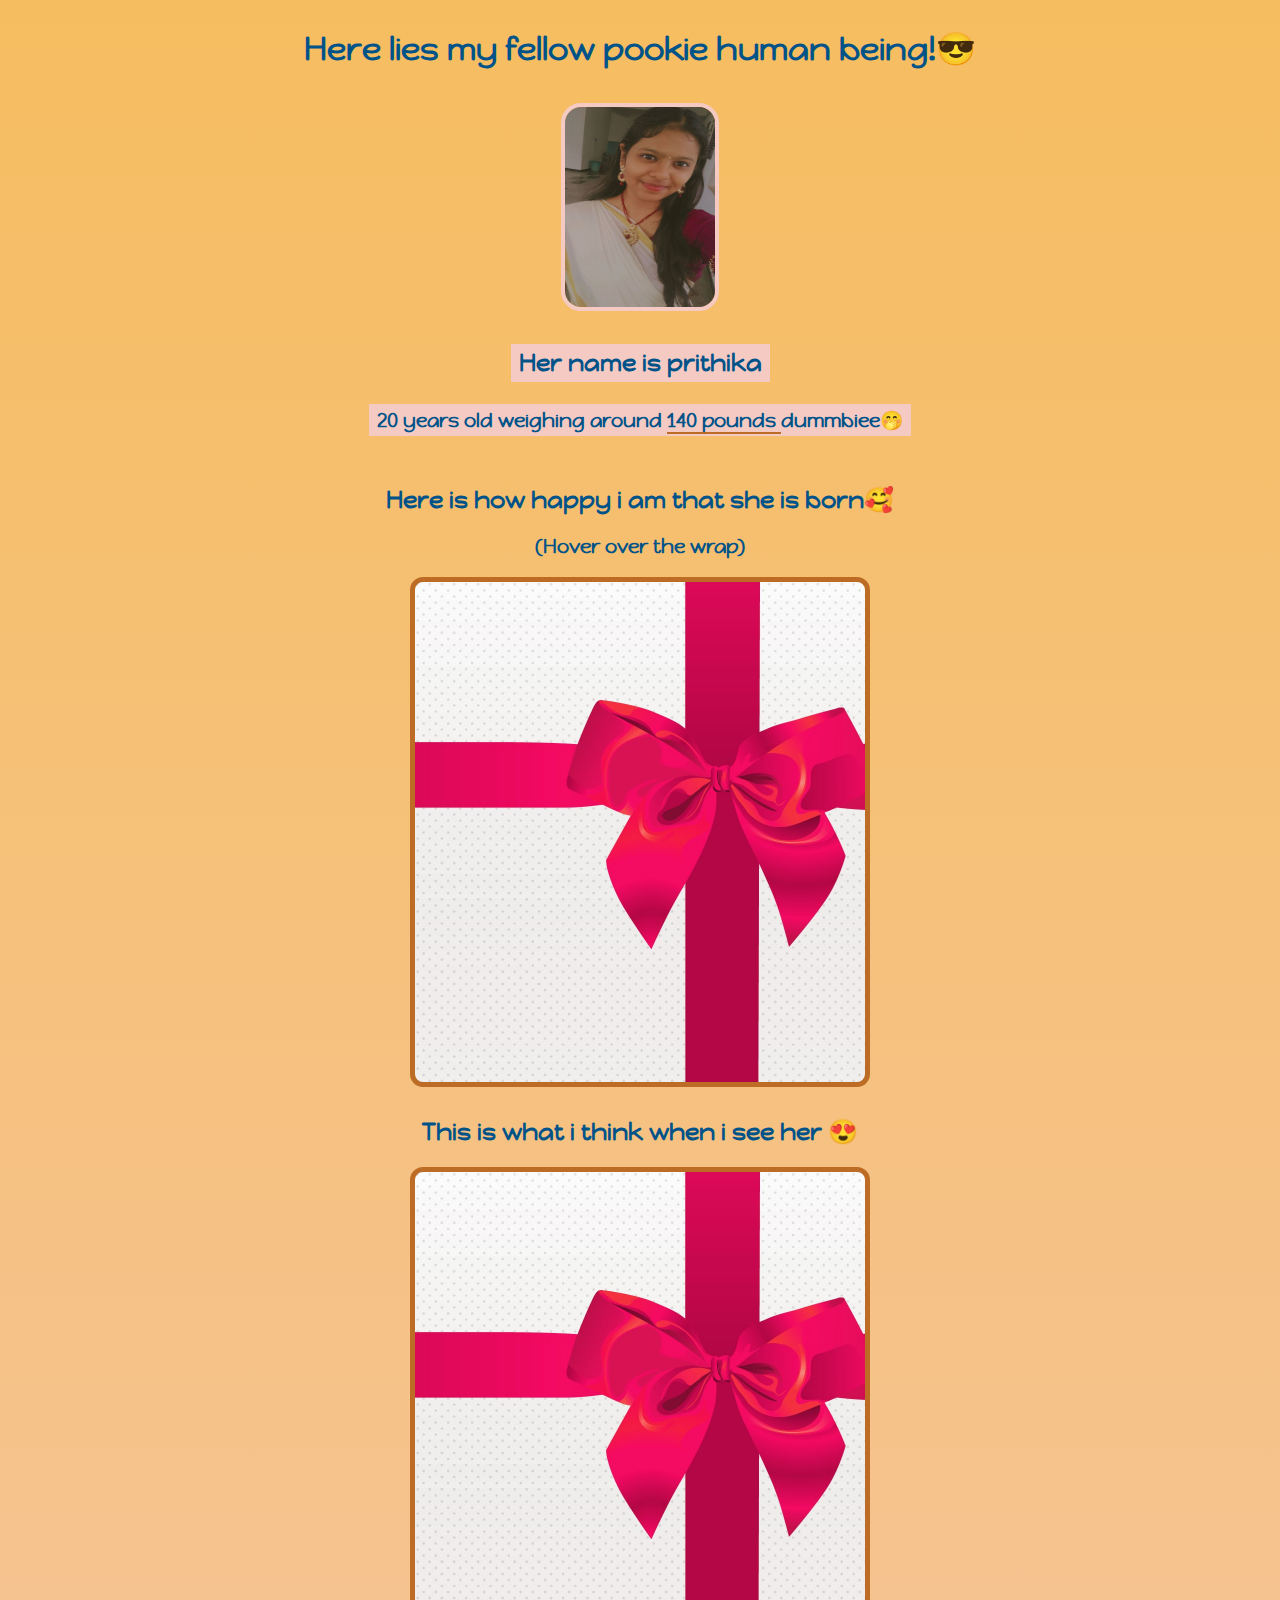
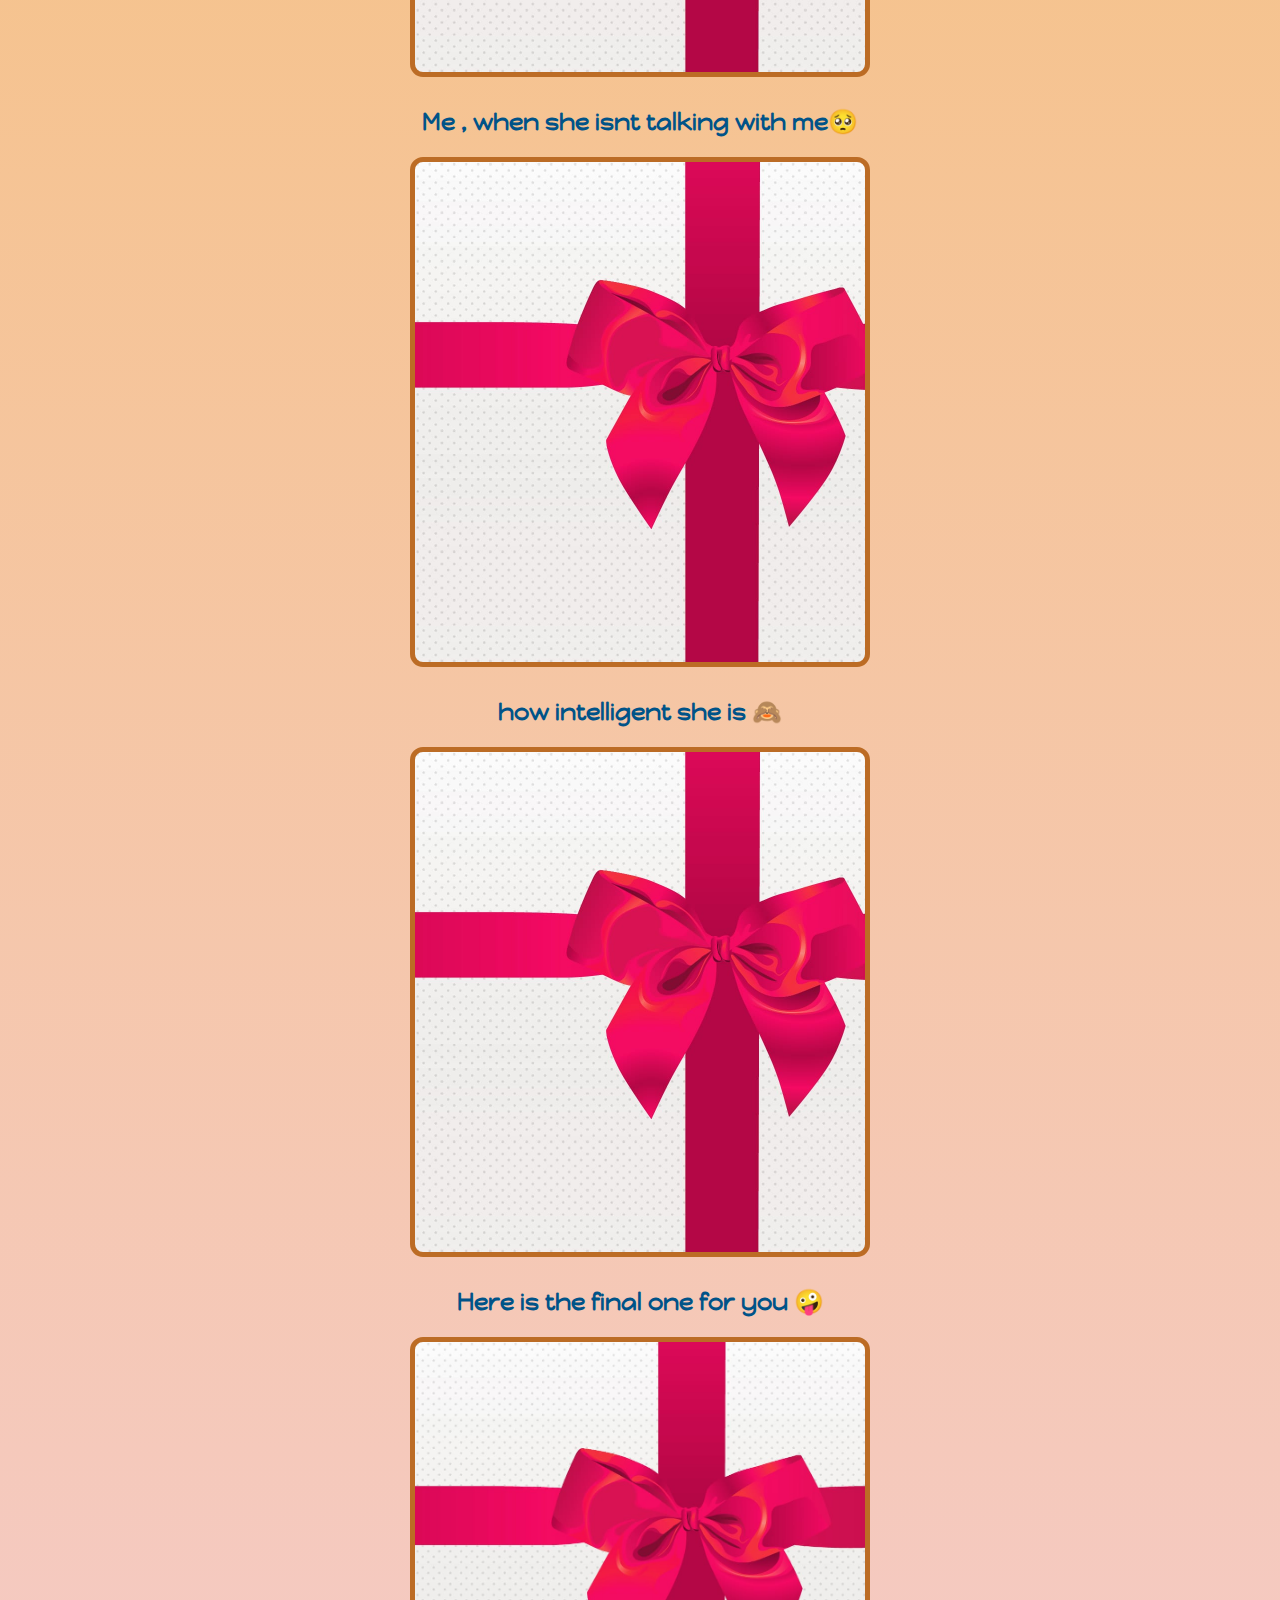
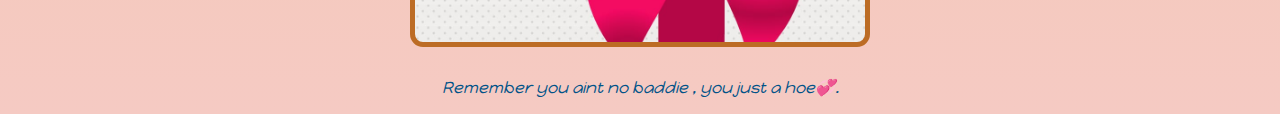
<file: index.html>
<!DOCTYPE html>
<html>
    <head>
        <title>My bro card</title>
        <link rel="stylesheet" href="style/birth.css">
        <link rel="preconnect" href="https://fonts.googleapis.com">
        <link rel="preconnect" href="https://fonts.gstatic.com" crossorigin>
        <link href="https://fonts.googleapis.com/css2?family=Happy+Monkey&display=swap" rel="stylesheet">
    </head>

    <body>
        <div class="header">
            <h1 >Here lies my fellow pookie human being!😎</h1>
            <img id='img' src="images/pri.jpg" alt="baddie" >
            <h2  id="name">Her name is prithika</h2>
            <h3 id="age">20 years old weighing around <span id="weight">140 pounds </span> dummbiee🤭</h3>
        </div>

        <div class="gift1">
            <h2 class="gift-text">Here is how happy i am that she is born🥰</h2>
            <h3 id="hint">(Hover over the wrap)</h3>
            <div class='cover-wrapper' id="id-tag1"></div>
        </div>

        <div class="gift1"></div>
            <h2 class="gift-text">This is what i think when i see her 😍</h2>
           <div class='cover-wrapper' id="id-tag2"></div>
        </div>

        <div class="gift1"></div>
            <h2 class="gift-text">Me , when she isnt talking with me🥺</h2>
           <div class='cover-wrapper' id="id-tag3"></div>
        </div>

        <div class="gift1"></div>
            <h2 class="gift-text">how intelligent she is 🙈</h2>
            <div class='cover-wrapper' id="id-tag4"></div>
        </div>

        <div class="gift1"></div>
            <h2 class="gift-text">Here is the final one for you 🤪</h2>
            <div class='cover-final' id="id-tag5"></div>
        </div>


        <p id="p2">Remember you aint no baddie , you just a hoe💞.</p>

    </body>

</html>
</file>
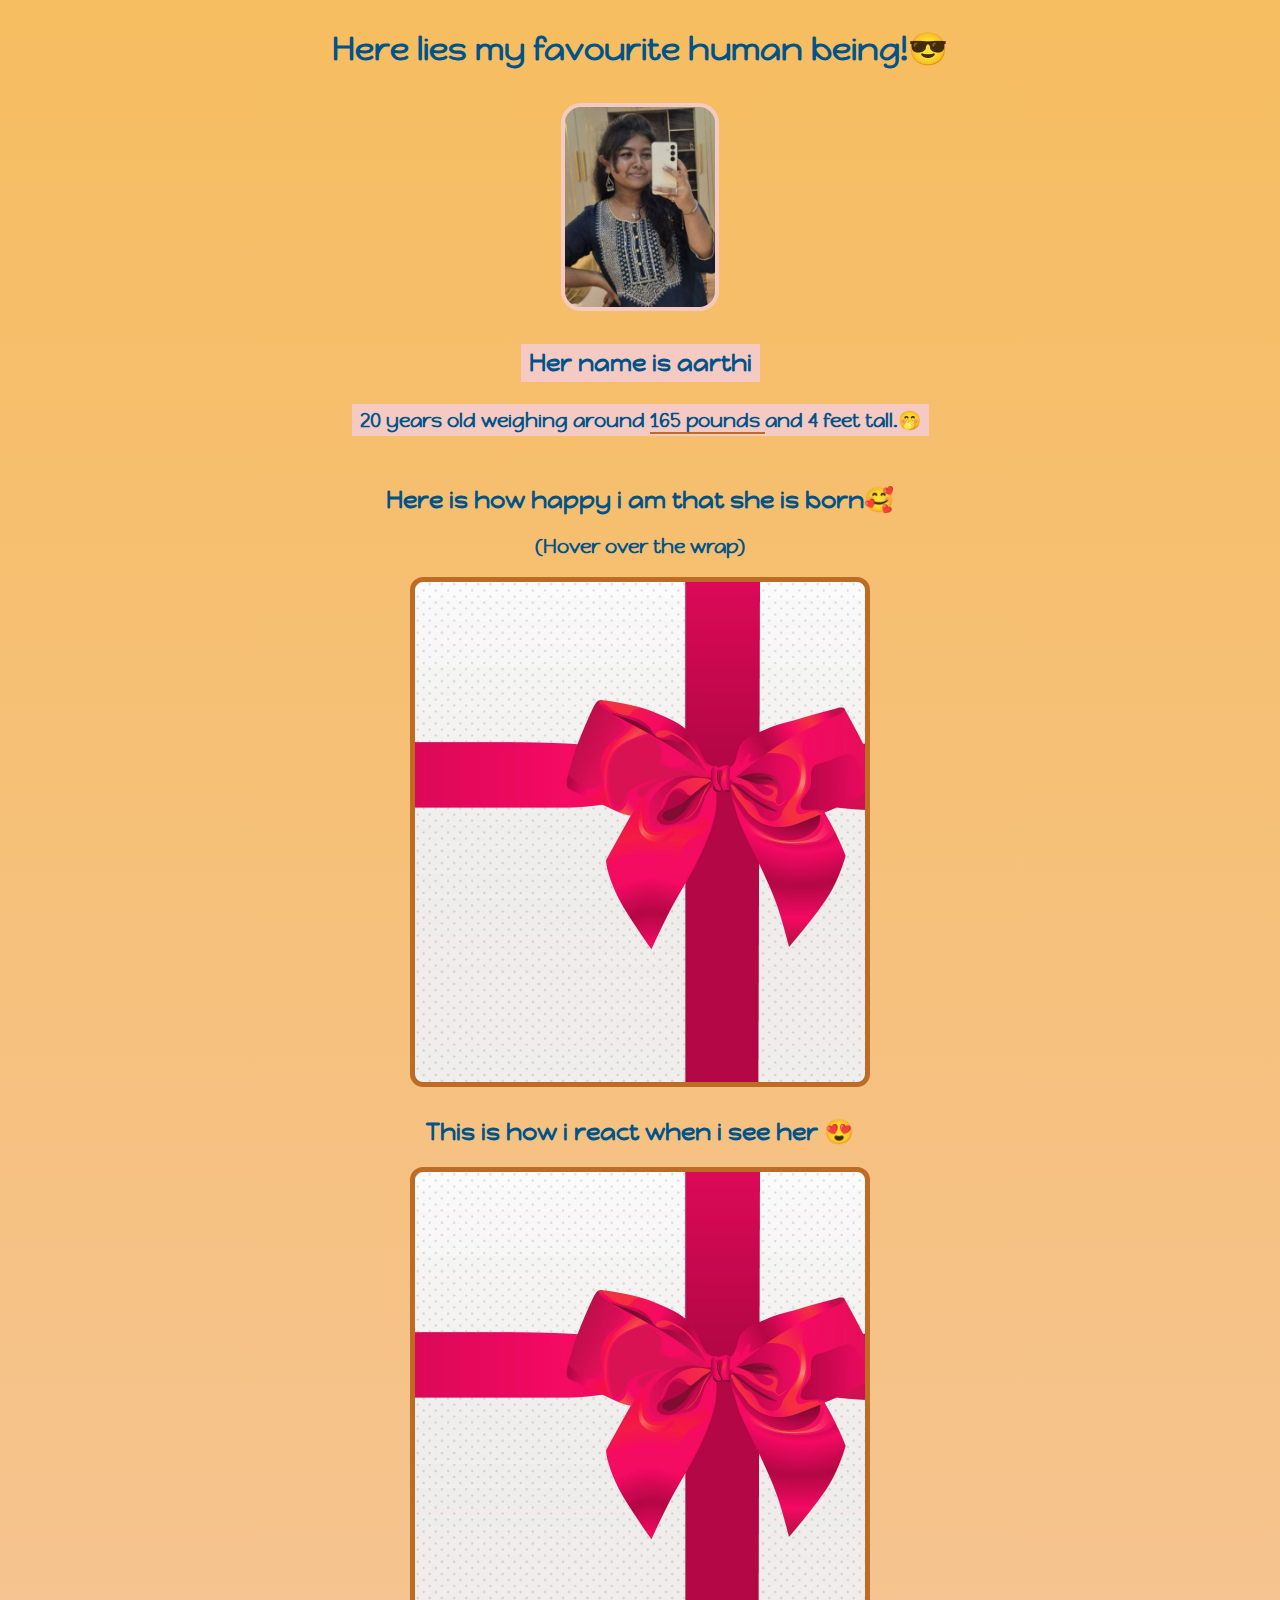
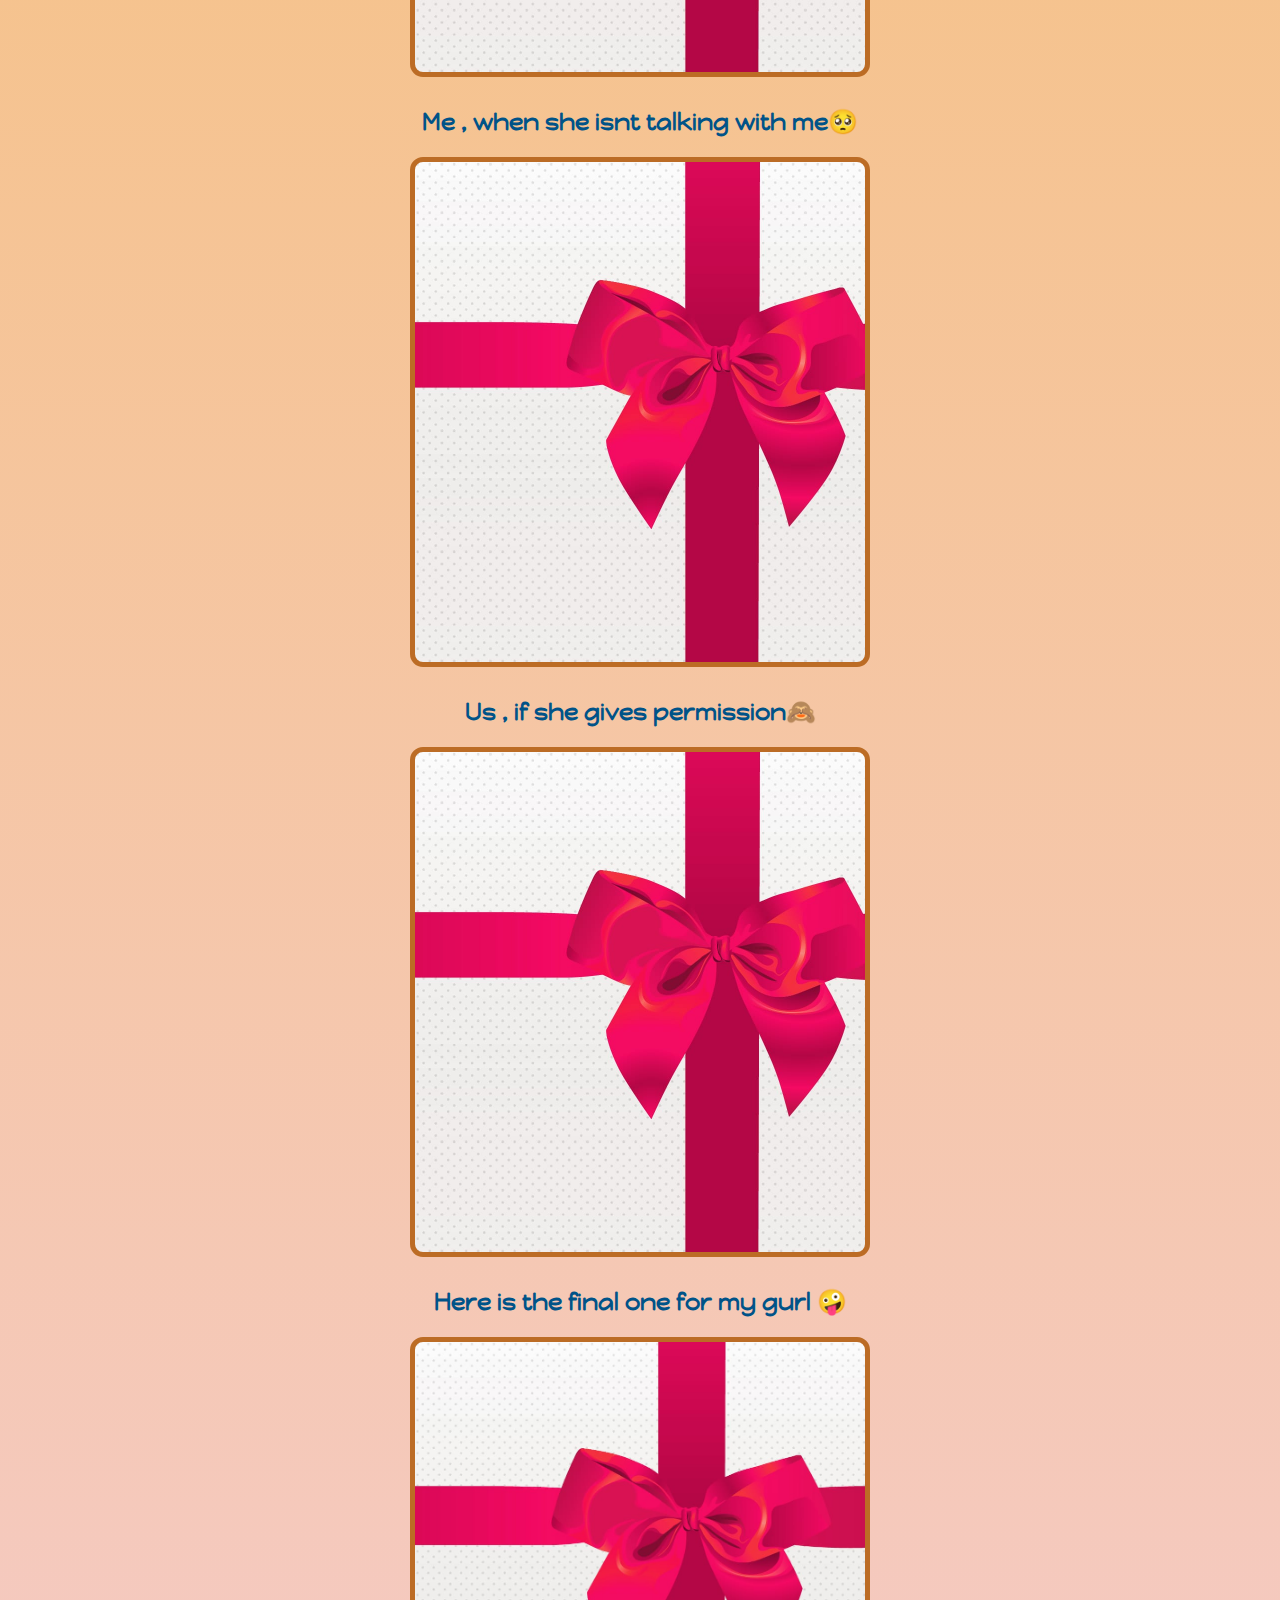
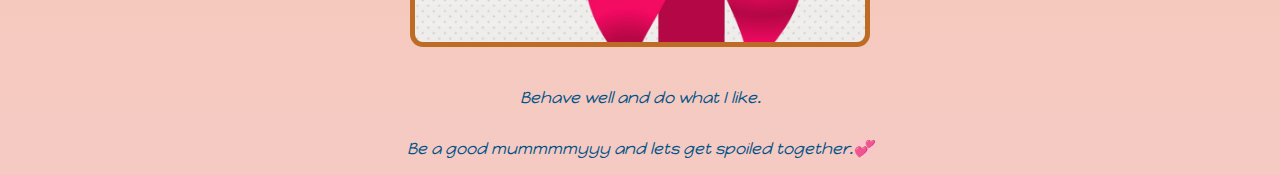
<file: birth.html>
<!DOCTYPE html>
<html>
    <head>
        <title>My gurl card</title>
        <link rel="stylesheet" href="style/birth.css">
        <link rel="preconnect" href="https://fonts.googleapis.com">
        <link rel="preconnect" href="https://fonts.gstatic.com" crossorigin>
        <link href="https://fonts.googleapis.com/css2?family=Happy+Monkey&display=swap" rel="stylesheet">
    </head>

    <body>
        <div class="header">
            <h1 >Here lies my favourite human being!😎</h1>
            <img id='img' src="images/mygirl.jpg" alt="baddie" >
            <h2  id="name">Her name is aarthi</h2>
            <h3 id="age">20 years old weighing around <span id="weight">165 pounds </span>and 4 feet tall.🤭</h3>
        </div>

        <div class="gift1">
            <h2 class="gift-text">Here is how happy i am that she is born🥰</h2>
            <h3 id="hint">(Hover over the wrap)</h3>
            <div class='cover-wrapper' id="id-tag1"></div>
        </div>

        <div class="gift1"></div>
            <h2 class="gift-text">This is how i react when i see her 😍</h2>
           <div class='cover-wrapper' id="id-tag2"></div>
        </div>

        <div class="gift1"></div>
            <h2 class="gift-text">Me , when she isnt talking with me🥺</h2>
           <div class='cover-wrapper' id="id-tag3"></div>
        </div>

        <div class="gift1"></div>
            <h2 class="gift-text">Us , if she gives permission🙈</h2>
            <div class='cover-wrapper' id="id-tag4"></div>
        </div>

        <div class="gift1"></div>
            <h2 class="gift-text">Here is the final one for my gurl 🤪</h2>
            <div class='cover-final' id="id-tag5"></div>
        </div>

        <p id="p1">Behave well and do what I like.</p>
        <p id="p2">Be a good mummmmyyy and lets get spoiled together.💞</p>

    </body>

</html>
</file>
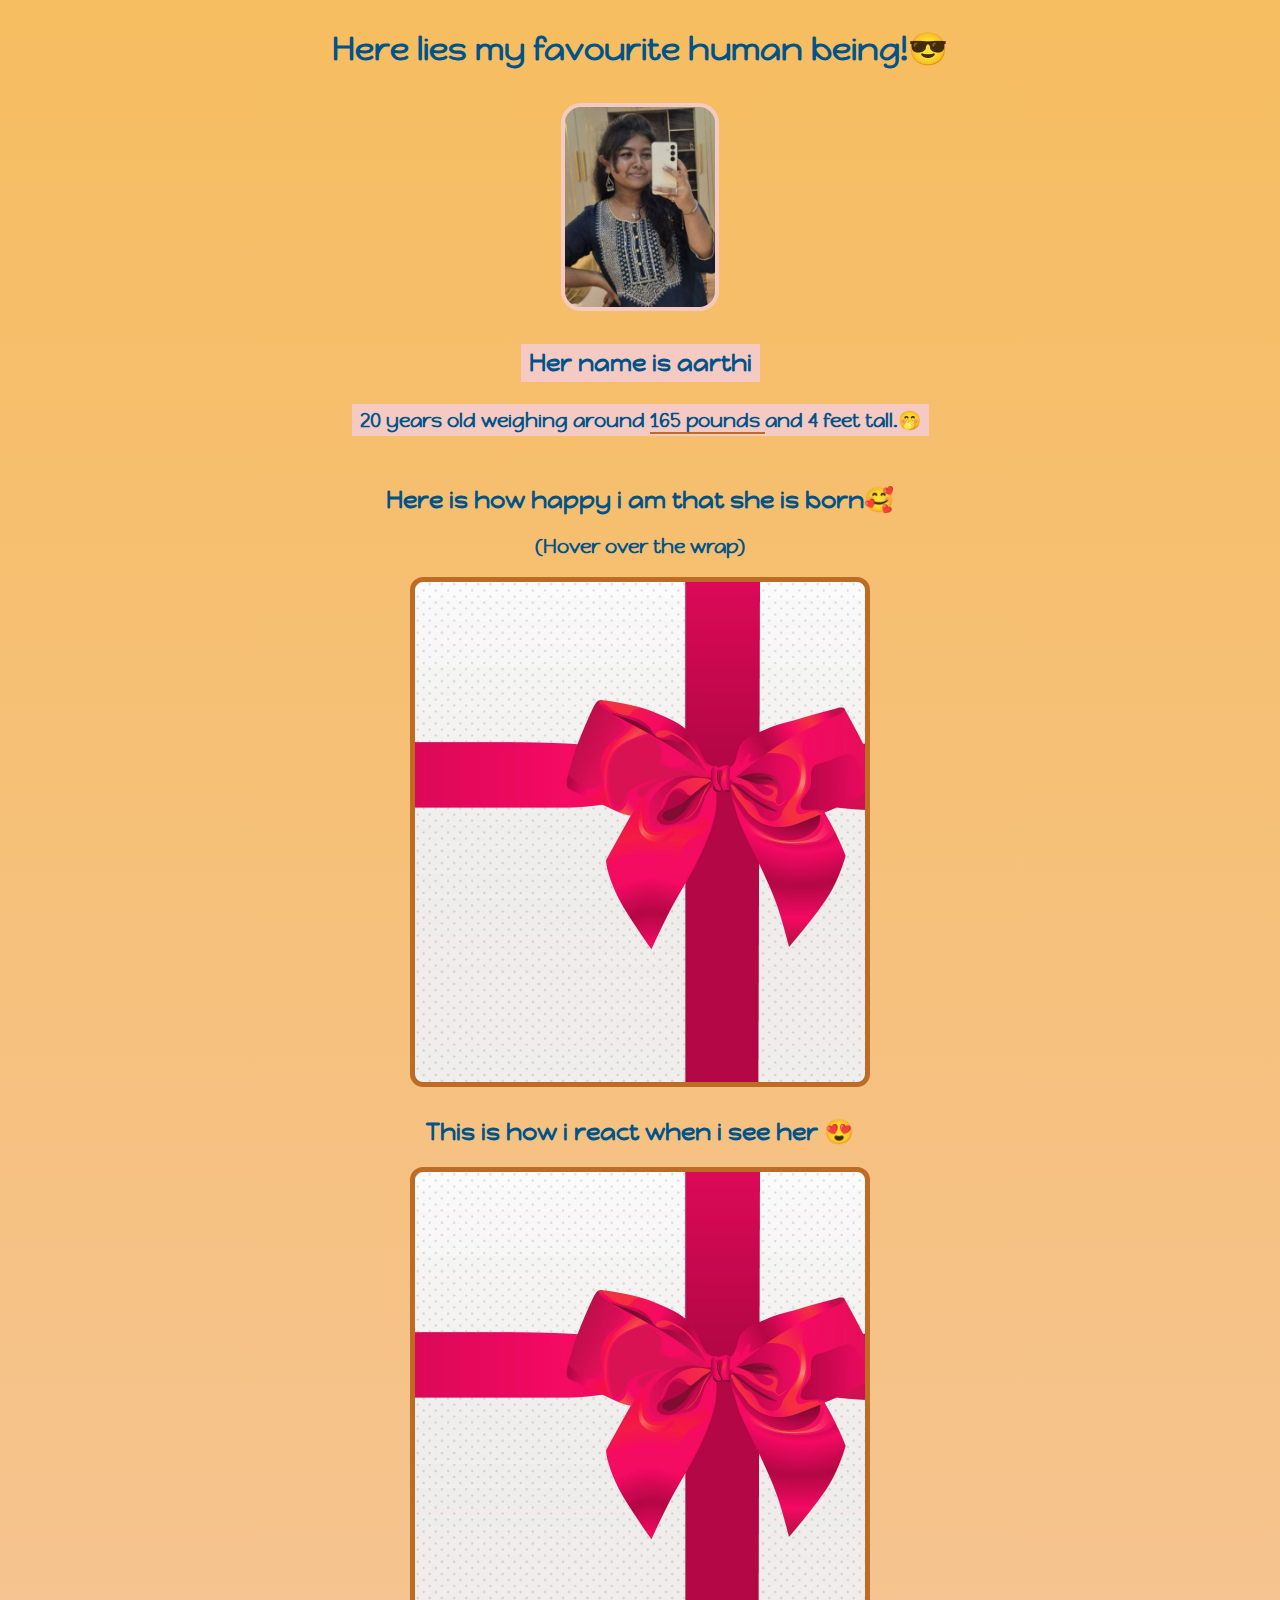
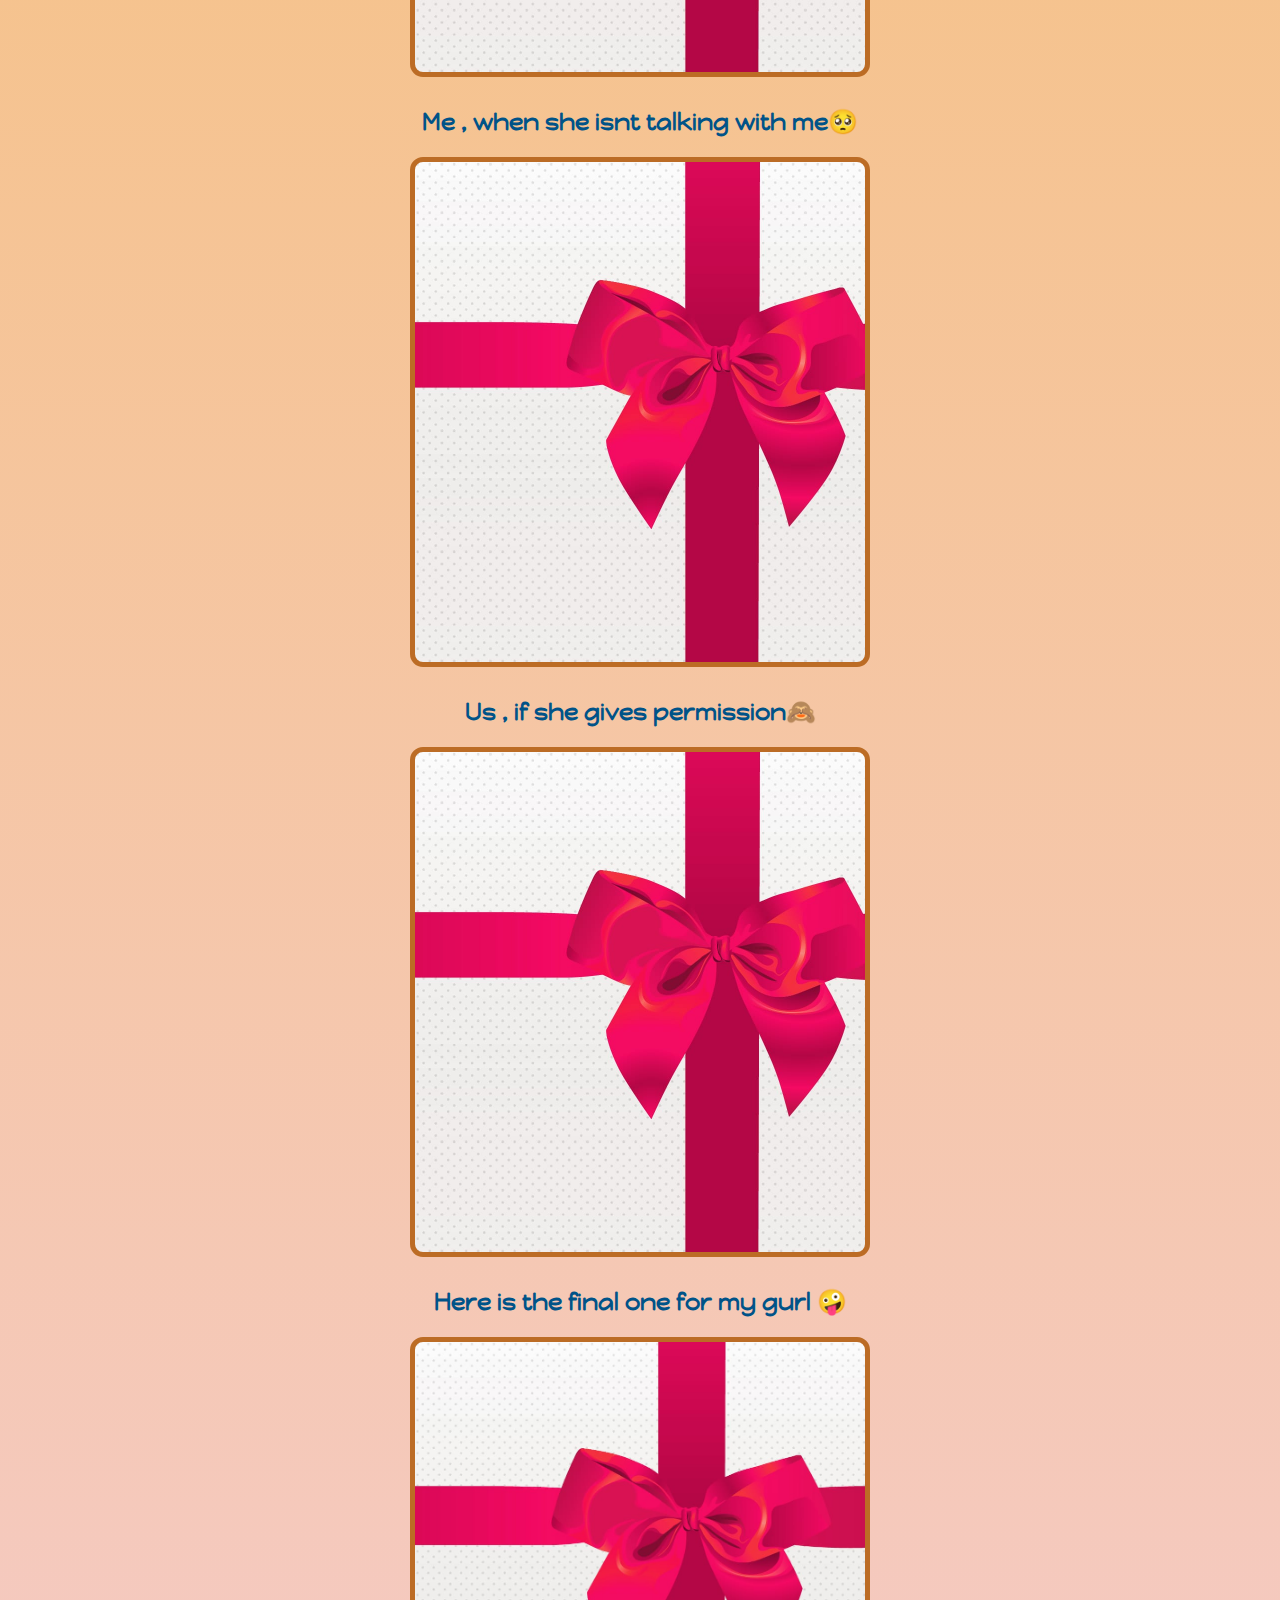
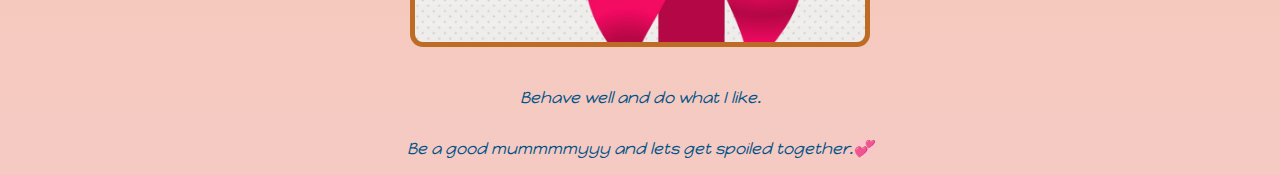
<file: templates/birth.html>
<!DOCTYPE html>
<html>
    <head>
        <title>My gurl card</title>
        <link rel="stylesheet" href="../style/birth.css">
        <link rel="preconnect" href="https://fonts.googleapis.com">
        <link rel="preconnect" href="https://fonts.gstatic.com" crossorigin>
        <link href="https://fonts.googleapis.com/css2?family=Happy+Monkey&display=swap" rel="stylesheet">
    </head>

    <body>
        <div class="header">
            <h1 >Here lies my favourite human being!😎</h1>
            <img id='img' src="../images/mygirl.jpg" alt="baddie" >
            <h2  id="name">Her name is aarthi</h2>
            <h3 id="age">20 years old weighing around <span id="weight">165 pounds </span>and 4 feet tall.🤭</h3>
        </div>

        <div class="gift1">
            <h2 class="gift-text">Here is how happy i am that she is born🥰</h2>
            <h3 id="hint">(Hover over the wrap)</h3>
            <div class='cover-wrapper' id="id-tag1"></div>
        </div>

        <div class="gift1"></div>
            <h2 class="gift-text">This is how i react when i see her 😍</h2>
           <div class='cover-wrapper' id="id-tag2"></div>
        </div>

        <div class="gift1"></div>
            <h2 class="gift-text">Me , when she isnt talking with me🥺</h2>
           <div class='cover-wrapper' id="id-tag3"></div>
        </div>

        <div class="gift1"></div>
            <h2 class="gift-text">Us , if she gives permission🙈</h2>
            <div class='cover-wrapper' id="id-tag4"></div>
        </div>

        <div class="gift1"></div>
            <h2 class="gift-text">Here is the final one for my gurl 🤪</h2>
            <div class='cover-final' id="id-tag5"></div>
        </div>

        <p id="p1">Behave well and do what I like.</p>
        <p id="p2">Be a good mummmmyyy and lets get spoiled together.💞</p>

    </body>

</html>
</file>
<file: style/birth.css>
body{

    text-align: center;
    background:linear-gradient(#f6bd60,#f5cac3);
    font-family: 'Happy Monkey', cursive;
    color: #005388;
    
}


.header{

    display: flex;
    flex-direction: column;
    align-items: center;

}


#img{

    border-radius: 20px;
    border: 4px solid #f5cac3;
    margin-top: 12px;
    width: 150px;
    height: 200px;
}


#name {

    margin-top: 33px;
    background-color: #f5cac3;
    padding: 4px 8px;

}


#age{
     
    margin-top: 2px;
    background-color: #f5cac3;
    padding: 4px 8px;

}


.cover-wrapper{

    width: 450px;
    height: 500px;
    border-radius: 13px;
    border: 5px solid #bc6c25;
    margin-top: 14px;
    background-image: url('../images/gift.jpg');
    background-size: cover;
    margin-left: auto;
    margin-right: auto;

}

.gift1{

    margin-top: 30px;

}

.cover-final{

    width: 450px;
    height: 300px;
    border-radius: 13px;
    border: 5px solid #bc6c25;
    margin-top: 14px;
    margin-left: auto;
    margin-right: auto;
    background-image: url('../images/gift.jpg');
    background-size: cover;

}

#id-tag1:hover {

    background: url('../images/idc.webp');
    background-size: cover;

}


#id-tag2:hover {

    background: url('../images/nick.webp');
    background-size: cover;

}

#id-tag3:hover {

    background: url('../images/sad.gif');
    background-size: cover;

}

#id-tag4:hover {

    background: url('../images/intell.webp');
    background-size: cover;
    width: 500px;

}

#id-tag5:hover {

    background: url('../images/fu.webp');
    background-size:cover;
    

}

#p1{

    font-style: italic;
    margin-top: 40px;
}

#p2{
    font-style: italic;
    margin-top: 30px;

}

#weight{

    border-bottom: 2px solid #bc6c25;

}
</file>
